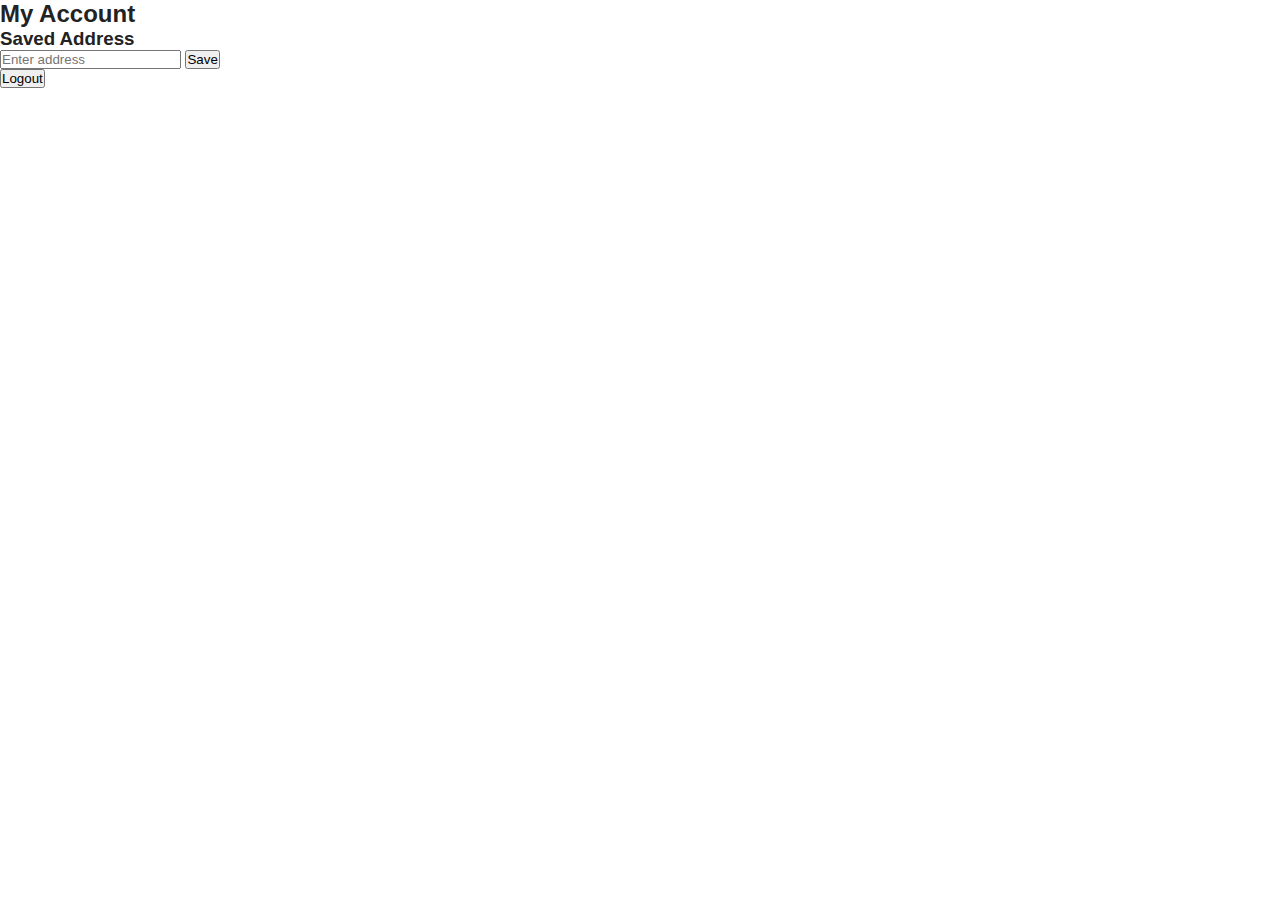
<file: account.html>
<!DOCTYPE html>
<html>
<head>
  <title>My Account</title>
  <link rel="stylesheet" href="style.css">
</head>
<body>

<h2>My Account</h2>
<p id="info"></p>

<h3>Saved Address</h3>
<input id="address" placeholder="Enter address">
<button onclick="saveAddress()">Save</button>

<ul id="addrList"></ul>

<button onclick="logout()">Logout</button>

<script src="app.js"></script>
</body>
</html>
</file>
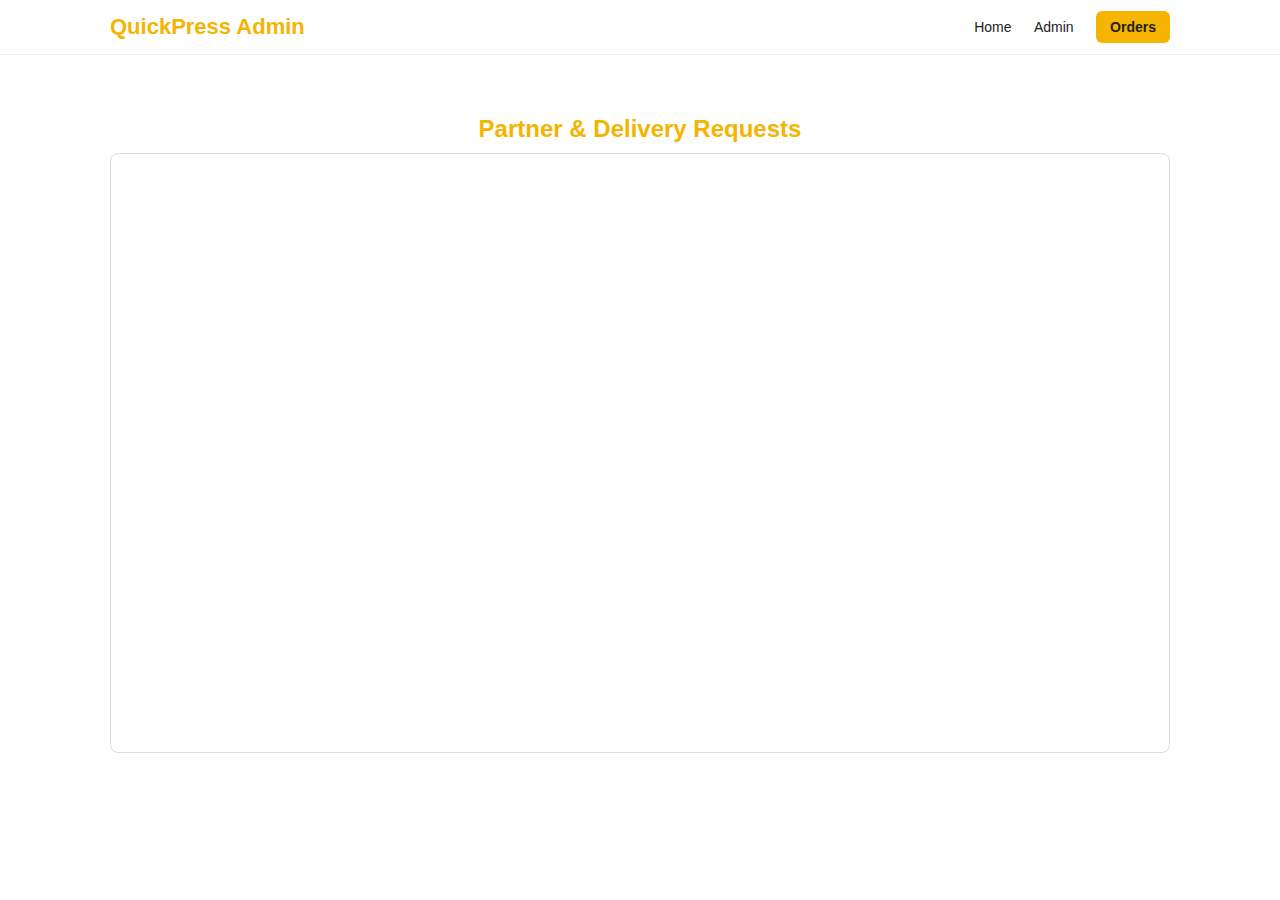
<file: admin-view.html>
<!DOCTYPE html>
<html lang="en">
<head>
  <meta charset="UTF-8">
  <title>QuickPress Admin Panel</title>
  <meta name="viewport" content="width=device-width, initial-scale=1.0">

  <!-- Main CSS -->
  <link rel="stylesheet" href="style.css">
</head>
<body>

<!-- NAVBAR -->
<nav class="navbar">
  <div class="nav-container">
    <div class="logo">QuickPress Admin</div>
    <div class="menu-toggle" onclick="toggleMenu()">☰</div>

    <div class="nav-links" id="navLinks">
      <a href="index.html">Home</a>
      <a href="admin-view.html">Admin</a>
      <a href="order.html" class="nav-btn">Orders</a>
    </div>
  </div>
</nav>

<!-- ADMIN CONTENT -->
<section class="section">
  <h2 class="section-title">Partner & Delivery Requests</h2>

  <!-- GOOGLE SHEET EMBED -->
  <iframe
    src="https://docs.google.com/spreadsheets/d/e/2PACX-1vQLFQvwa-Nra0yNSZ-0ku8NyIdvCO8ssKo7F6QyiDXmBjOgRPA9K1dyql53DRh-uv6e-Hy016WDI2h_/pubhtml?gid=0&single=true&widget=true&headers=false"
    width="100%"
    height="600"
    style="
      border:1px solid #ddd;
      border-radius:8px;
      background:#fff;
    ">
  </iframe>

</section>

<!-- NAV TOGGLE SCRIPT -->
<script>
  function toggleMenu() {
    document.getElementById("navLinks").classList.toggle("show");
  }
</script>

</body>
</html>
</file>
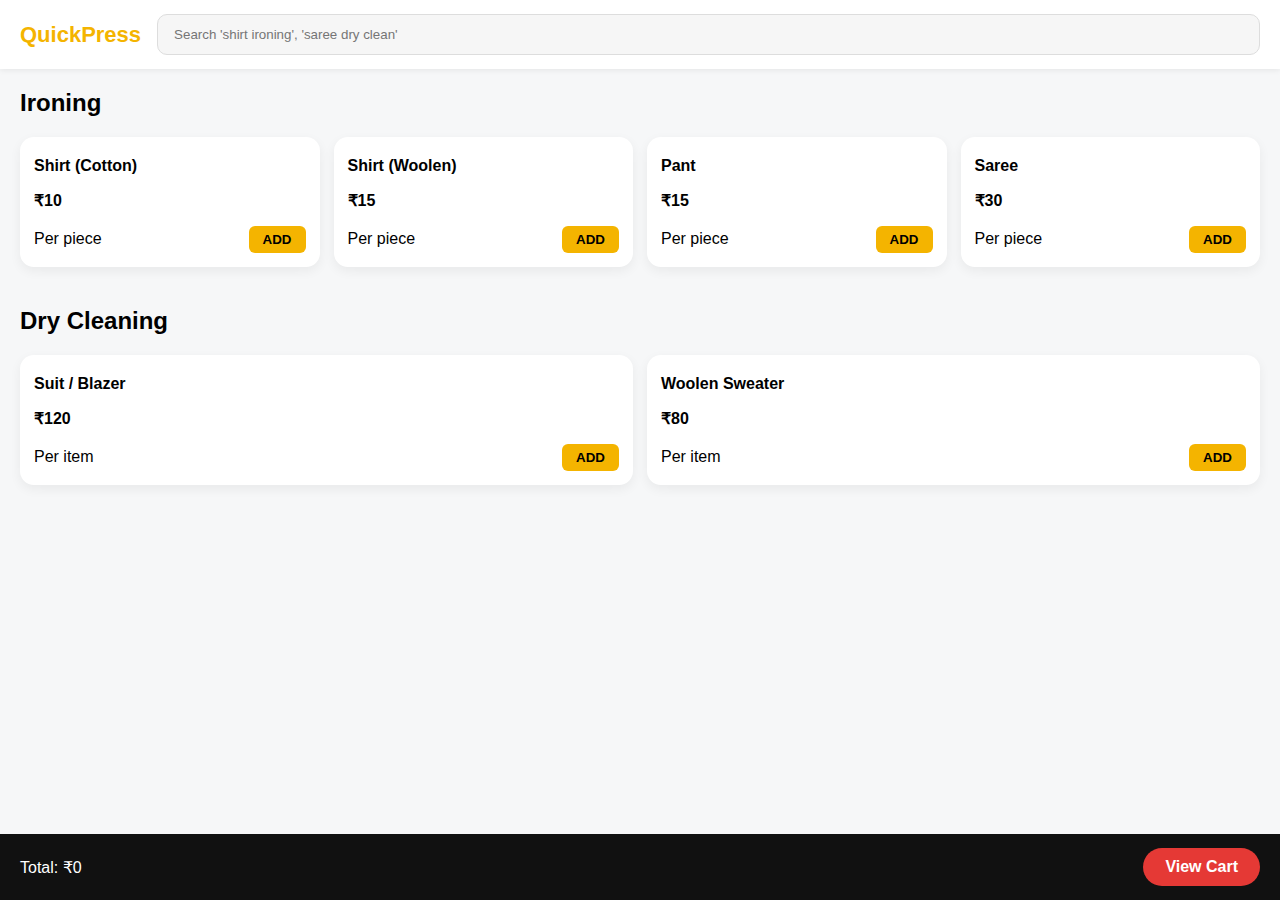
<file: checkout.html>
<!DOCTYPE html>
<html lang="en">
<head>
<meta charset="UTF-8">
<title>Checkout – QuickPress</title>
<meta name="viewport" content="width=device-width, initial-scale=1.0">

<style>
body{
  margin:0;
  font-family:Arial, sans-serif;
  background:#f6f7f8;
}
.box{
  max-width:520px;
  margin:24px auto;
  background:#fff;
  padding:22px;
  border-radius:14px;
  box-shadow:0 6px 18px rgba(0,0,0,.08);
}
h2{
  text-align:center;
  margin-top:0;
}
.summary{
  background:#fff7d6;
  padding:14px;
  border-radius:10px;
  margin-bottom:16px;
  font-weight:bold;
}
input, textarea{
  width:100%;
  padding:12px;
  margin:8px 0;
  border-radius:8px;
  border:1px solid #ccc;
  font-size:14px;
}
.btn{
  width:100%;
  padding:14px;
  margin-top:12px;
  border:none;
  border-radius:30px;
  background:#f4b400;
  font-weight:800;
  font-size:16px;
  cursor:pointer;
}
.note{
  font-size:13px;
  color:#555;
  margin-top:10px;
  text-align:center;
}
</style>
</head>

<body>

<div class="box">
  <h2>Checkout</h2>

  <!-- ORDER SUMMARY -->
  <div class="summary">
    Total Amount: ₹<span id="total">0</span>
  </div>

  <!-- CUSTOMER DETAILS -->
  <input id="name" type="text" placeholder="Full Name">
  <input id="mobile" type="tel" placeholder="Mobile Number">
  <textarea id="address" rows="3" placeholder="Full Delivery Address"></textarea>

  <p style="margin:8px 0;">
    📍 <a href="https://maps.google.com" target="_blank">
    Choose location on Google Maps</a>
  </p>

  <p><b>Payment Method:</b> Cash on Delivery</p>

  <button class="btn" onclick="placeOrder()">Place Order</button>

  <div class="note">
    By placing order you agree to QuickPress terms
  </div>
</div>

<script>
const SCRIPT_URL =
"https://script.google.com/macros/s/AKfycbzRKy_rqBNYB37IPVTXVhjEVquUFVU6yTIU3WtCbGkd7Zwr1Pe1AsHy4ylp36uElw6X0w/exec";

const cart = JSON.parse(localStorage.getItem("cart"));

if(!cart || cart.total <= 0){
  alert("Cart is empty. Please add items first.");
  window.location.href="services.html";
}

document.getElementById("total").innerText = cart.total;

function placeOrder(){
  const name = document.getElementById("name").value.trim();
  const mobile = document.getElementById("mobile").value.trim();
  const address = document.getElementById("address").value.trim();

  if(!name || !mobile || !address){
    alert("Please fill all details");
    return;
  }

  fetch(SCRIPT_URL,{
    method:"POST",
    body:JSON.stringify({
      name:name,
      mobile:mobile,
      address:address,
      total: cart.total,
      payment:"COD"
    })
  })
  .then(res=>res.json())
  .then(data=>{
    alert("✅ Order placed!\nOrder ID: "+data.orderId);
    localStorage.removeItem("cart");
    window.location.href="index.html";
  })
  .catch(()=>{
    alert("❌ Order failed");
  });
}
</script>

</body>
</html>
</file>
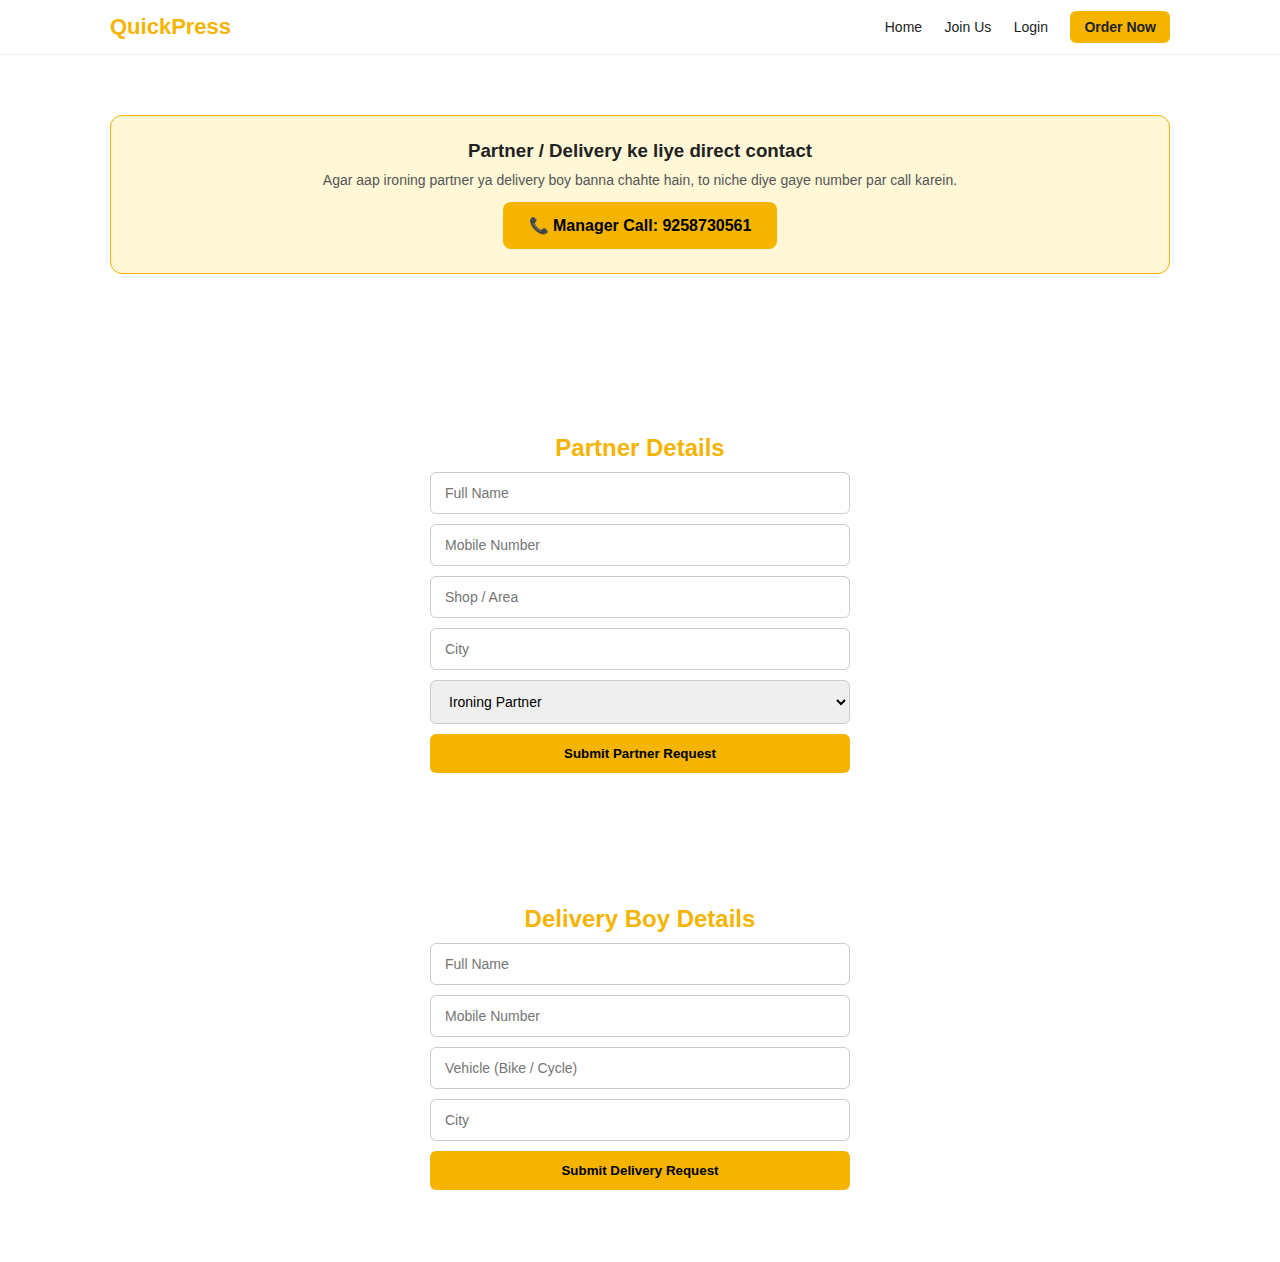
<file: join.html>
<!DOCTYPE html>
<html lang="en">
<head>
  <meta charset="UTF-8">
  <title>Join QuickPress</title>
  <meta name="viewport" content="width=device-width, initial-scale=1.0">

  <!-- CSS -->
  <link rel="stylesheet" href="style.css">
</head>
<body>

<!-- NAVBAR -->
<nav class="navbar">
  <div class="nav-container">
    <div class="logo">QuickPress</div>
    <div class="menu-toggle" onclick="toggleMenu()">☰</div>

    <div class="nav-links" id="navLinks">
      <a href="index.html">Home</a>
      <a href="join.html">Join Us</a>
      <a href="login.html">Login</a>
      <a href="order.html" class="nav-btn">Order Now</a>
    </div>
  </div>
</nav>

<!-- CONTACT MANAGER -->
<section class="section">
  <div style="
    background:#fff7d6;
    border:1px solid #f4b400;
    padding:24px;
    border-radius:12px;
    text-align:center;
    margin-bottom:40px;
  ">
    <h3 style="margin-bottom:10px;">Partner / Delivery ke liye direct contact</h3>

    <p style="margin-bottom:14px;font-size:14px;color:#555;">
      Agar aap ironing partner ya delivery boy banna chahte hain,
      to niche diye gaye number par call karein.
    </p>

    <a href="tel:9258730561"
       style="
         display:inline-block;
         background:#f4b400;
         color:#000;
         padding:14px 26px;
         border-radius:8px;
         font-weight:bold;
         text-decoration:none;
       ">
       📞 Manager Call: 9258730561
    </a>
  </div>
</section>

<!-- PARTNER FORM -->
<section class="section">
  <h2 class="section-title">Partner Details</h2>

  <input id="p_name" type="text" placeholder="Full Name">
  <input id="p_mobile" type="tel" placeholder="Mobile Number">
  <input id="p_area" type="text" placeholder="Shop / Area">
  <input id="p_city" type="text" placeholder="City">

  <select id="p_type">
    <option value="Ironing">Ironing Partner</option>
    <option value="Laundry + Ironing">Laundry + Ironing</option>
  </select>

  <button onclick="submitPartner()" class="nav-btn" style="margin-top:10px;">
    Submit Partner Request
  </button>
</section>

<!-- DELIVERY FORM -->
<section class="section">
  <h2 class="section-title">Delivery Boy Details</h2>

  <input id="d_name" type="text" placeholder="Full Name">
  <input id="d_mobile" type="tel" placeholder="Mobile Number">
  <input id="d_vehicle" type="text" placeholder="Vehicle (Bike / Cycle)">
  <input id="d_city" type="text" placeholder="City">

  <button onclick="submitDelivery()" class="nav-btn" style="margin-top:10px;">
    Submit Delivery Request
  </button>
</section>

<!-- SCRIPT -->
<script>
  // 🔗 Google Apps Script URL (yahi rehne do)
  const SCRIPT_URL =
    "https://script.google.com/macros/s/AKfycbz74V4xaVKG8LTcnTOqVjyMpBihMqFKLRDQZ7tU9L1gkMQlbSRe-fJdUt_2N8duSt2f/exec";

  function submitPartner() {
    const name = p_name.value.trim();
    const mobile = p_mobile.value.trim();
    const area = p_area.value.trim();
    const city = p_city.value.trim();
    const type = p_type.value;

    if (!name || !mobile || !area || !city) {
      alert("Please fill all partner details");
      return;
    }

    fetch(SCRIPT_URL, {
      method: "POST",
      body: JSON.stringify({
        type: "partner",
        name,
        mobile,
        area,
        city,
        partnerType: type
      })
    }).then(() => {
      alert("Partner request submitted successfully");
      p_name.value = "";
      p_mobile.value = "";
      p_area.value = "";
      p_city.value = "";
    });
  }

  function submitDelivery() {
    const name = d_name.value.trim();
    const mobile = d_mobile.value.trim();
    const vehicle = d_vehicle.value.trim();
    const city = d_city.value.trim();

    if (!name || !mobile || !vehicle || !city) {
      alert("Please fill all delivery details");
      return;
    }

    fetch(SCRIPT_URL, {
      method: "POST",
      body: JSON.stringify({
        type: "delivery",
        name,
        mobile,
        vehicle,
        city
      })
    }).then(() => {
      alert("Delivery request submitted successfully");
      d_name.value = "";
      d_mobile.value = "";
      d_vehicle.value = "";
      d_city.value = "";
    });
  }

  function toggleMenu() {
    document.getElementById("navLinks").classList.toggle("show");
  }
</script>

</body>
</html>
</file>
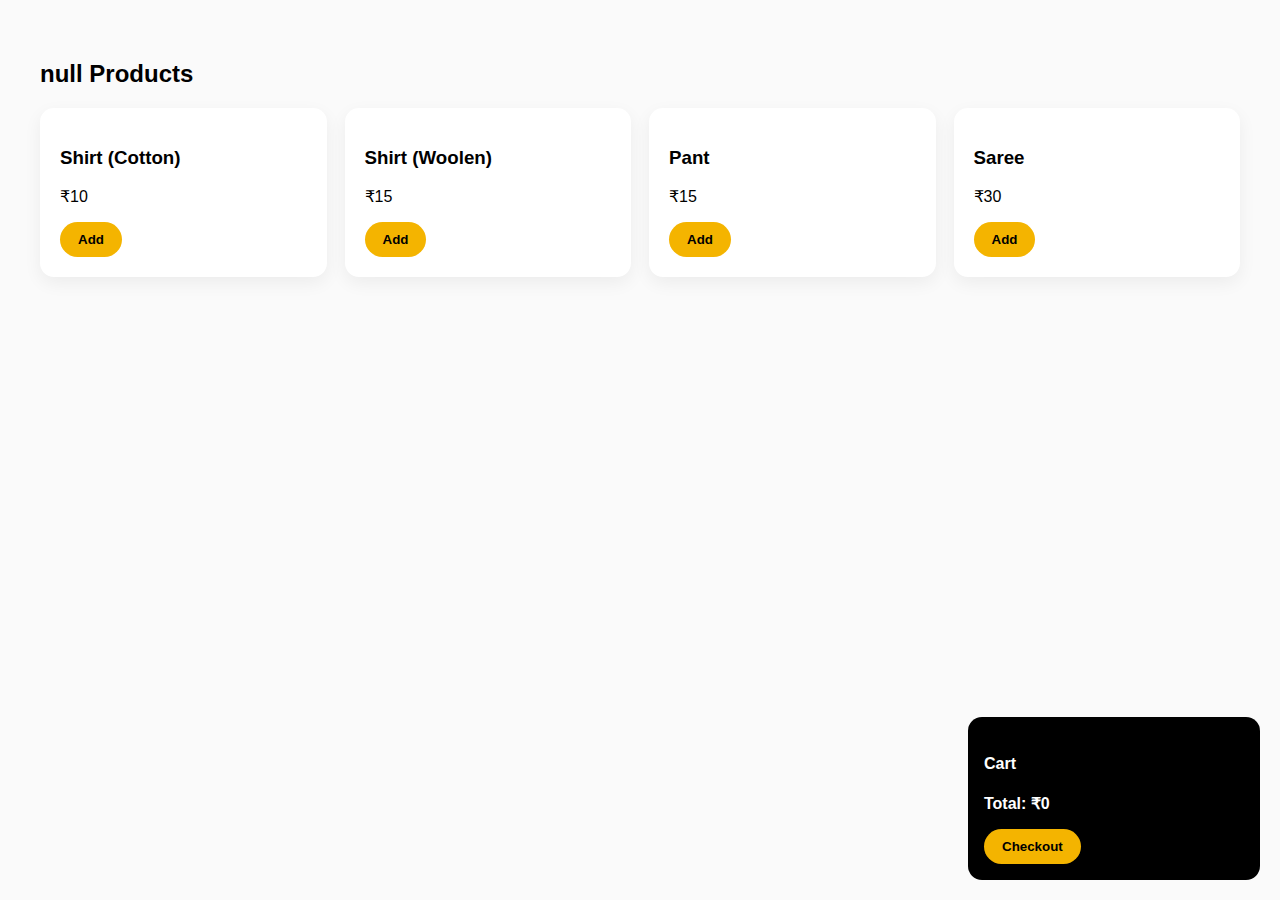
<file: service-detail.html>
<!DOCTYPE html>
<html lang="en">
<head>
<meta charset="UTF-8">
<title>QuickPress Products</title>
<meta name="viewport" content="width=device-width, initial-scale=1.0">

<style>
body{margin:0;font-family:Arial;background:#fafafa}
.section{max-width:1200px;margin:auto;padding:40px 16px}
.grid{display:grid;grid-template-columns:repeat(auto-fit,minmax(220px,1fr));gap:18px}
.card{background:#fff;padding:20px;border-radius:14px;box-shadow:0 6px 18px rgba(0,0,0,.06)}
.btn{background:#f4b400;border:none;padding:10px 18px;border-radius:20px;font-weight:bold;cursor:pointer}
.cart{position:fixed;bottom:20px;right:20px;background:#000;color:#fff;padding:16px;border-radius:14px;width:260px}
</style>
</head>

<body>

<section class="section">
<h2 id="title">Service</h2>

<div class="grid">

  <div class="card">
    <h3>Shirt (Cotton)</h3>
    <p>₹10</p>
    <button class="btn" onclick="add('Shirt Cotton',10)">Add</button>
  </div>

  <div class="card">
    <h3>Shirt (Woolen)</h3>
    <p>₹15</p>
    <button class="btn" onclick="add('Shirt Woolen',15)">Add</button>
  </div>

  <div class="card">
    <h3>Pant</h3>
    <p>₹15</p>
    <button class="btn" onclick="add('Pant',15)">Add</button>
  </div>

  <div class="card">
    <h3>Saree</h3>
    <p>₹30</p>
    <button class="btn" onclick="add('Saree',30)">Add</button>
  </div>

</div>
</section>

<!-- CART -->
<div class="cart">
  <h4>Cart</h4>
  <ul id="items"></ul>
  <p><b>Total: ₹<span id="total">0</span></b></p>
  <button class="btn" onclick="checkout()">Checkout</button>
</div>

<script>
let total=0;

const params=new URLSearchParams(window.location.search);
document.getElementById("title").innerText=params.get("service")+" Products";

function add(name,price){
  total+=price;
  document.getElementById("total").innerText=total;
  const li=document.createElement("li");
  li.innerText=name+" - ₹"+price;
  document.getElementById("items").appendChild(li);
}

function checkout(){
  alert("Proceed to checkout\nTotal ₹"+total);
}
</script>

</body>
</html>
</file>
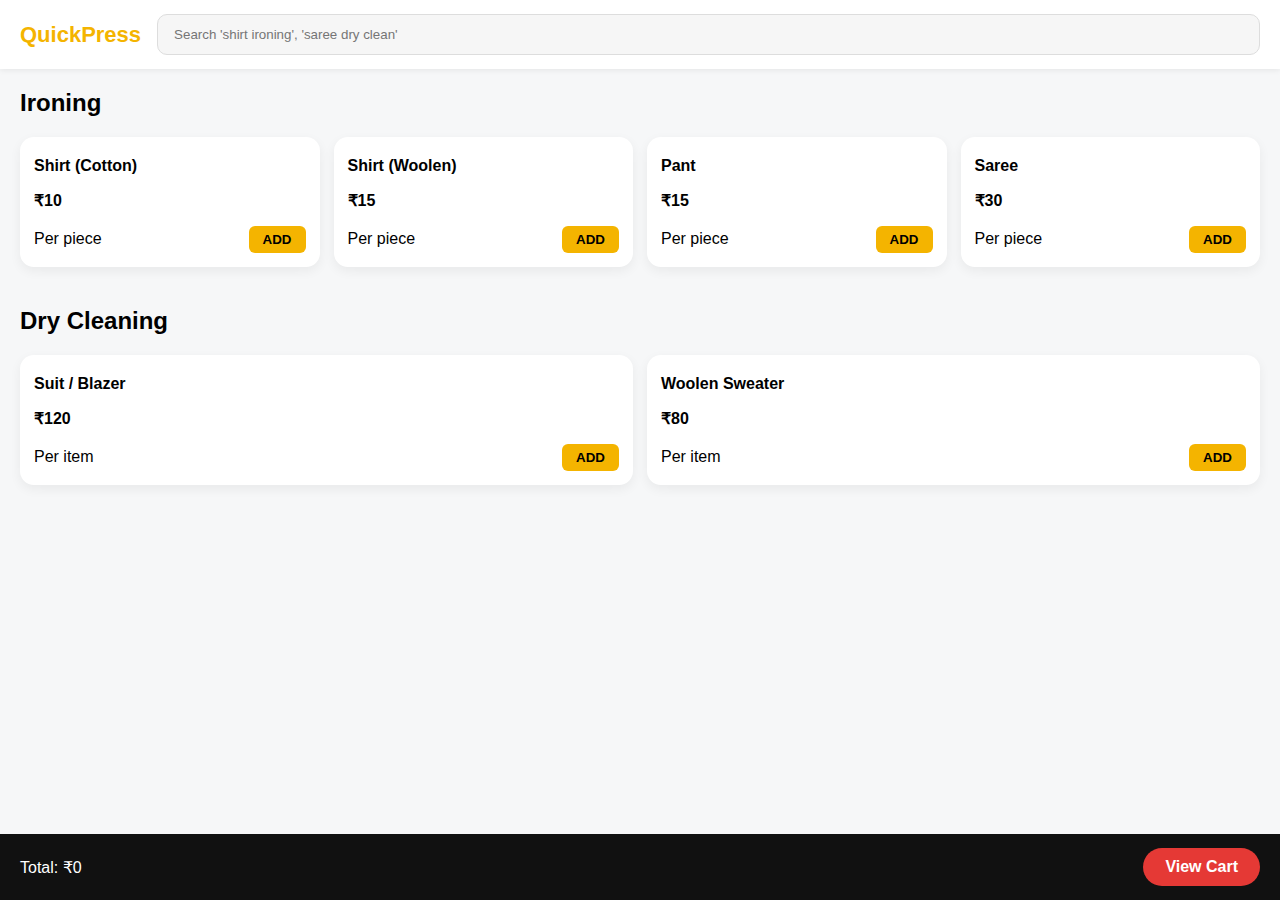
<file: services.html>
<!DOCTYPE html>
<html lang="en">
<head>
<meta charset="UTF-8">
<title>QuickPress – Services</title>
<meta name="viewport" content="width=device-width, initial-scale=1.0">

<style>
*{box-sizing:border-box}
body{
  margin:0;
  font-family:-apple-system,BlinkMacSystemFont,"Segoe UI",Roboto,Arial;
  background:#f6f7f8;
}

/* HEADER */
.header{
  background:#fff;
  padding:14px 20px;
  display:flex;
  align-items:center;
  gap:16px;
  box-shadow:0 1px 6px rgba(0,0,0,.08);
  position:sticky;
  top:0;
}
.logo{font-size:22px;font-weight:800;color:#f4b400}
.search{flex:1}
.search input{
  width:100%;
  padding:12px 16px;
  border-radius:10px;
  border:1px solid #ddd;
  background:#f6f6f6;
}

/* SECTION */
.section{padding:20px}
h2{margin-top:0}

/* GRID */
.grid{
  display:grid;
  grid-template-columns:repeat(auto-fit,minmax(160px,1fr));
  gap:14px;
}
.card{
  background:#fff;
  border-radius:14px;
  padding:14px;
  box-shadow:0 4px 12px rgba(0,0,0,.06);
}
.card h4{margin:6px 0}
.price{font-weight:700}

/* ADD */
.add{
  display:flex;
  justify-content:space-between;
  align-items:center;
  margin-top:10px;
}
.add button{
  border:none;
  background:#f4b400;
  padding:6px 14px;
  border-radius:6px;
  font-weight:800;
  cursor:pointer;
}

/* CART BAR */
.cart-bar{
  position:fixed;
  bottom:0;
  left:0;
  right:0;
  background:#111;
  color:#fff;
  padding:14px 20px;
  display:flex;
  justify-content:space-between;
  align-items:center;
}
.cart-bar a{
  color:#fff;
  text-decoration:none;
  font-weight:800;
  background:#e53935;
  padding:10px 22px;
  border-radius:20px;
}
</style>
</head>

<body>

<!-- HEADER -->
<div class="header">
  <div class="logo">QuickPress</div>
  <div class="search">
    <input placeholder="Search 'shirt ironing', 'saree dry clean'">
  </div>
</div>

<!-- IRONING -->
<div class="section">
<h2>Ironing</h2>
<div class="grid">

  <div class="card">
    <h4>Shirt (Cotton)</h4>
    <p class="price">₹10</p>
    <div class="add">
      <span>Per piece</span>
      <button onclick="add(10)">ADD</button>
    </div>
  </div>

  <div class="card">
    <h4>Shirt (Woolen)</h4>
    <p class="price">₹15</p>
    <div class="add">
      <span>Per piece</span>
      <button onclick="add(15)">ADD</button>
    </div>
  </div>

  <div class="card">
    <h4>Pant</h4>
    <p class="price">₹15</p>
    <div class="add">
      <span>Per piece</span>
      <button onclick="add(15)">ADD</button>
    </div>
  </div>

  <div class="card">
    <h4>Saree</h4>
    <p class="price">₹30</p>
    <div class="add">
      <span>Per piece</span>
      <button onclick="add(30)">ADD</button>
    </div>
  </div>

</div>
</div>

<!-- DRY CLEAN -->
<div class="section">
<h2>Dry Cleaning</h2>
<div class="grid">

  <div class="card">
    <h4>Suit / Blazer</h4>
    <p class="price">₹120</p>
    <div class="add">
      <span>Per item</span>
      <button onclick="add(120)">ADD</button>
    </div>
  </div>

  <div class="card">
    <h4>Woolen Sweater</h4>
    <p class="price">₹80</p>
    <div class="add">
      <span>Per item</span>
      <button onclick="add(80)">ADD</button>
    </div>
  </div>

</div>
</div>

<!-- CART BAR -->
<div class="cart-bar">
  <div>Total: ₹<span id="total">0</span></div>
  <a href="cart.html">View Cart</a>
</div>

<script>
let total = Number(localStorage.getItem("total")) || 0;
document.getElementById("total").innerText = total;

function add(price){
  total += price;
  document.getElementById("total").innerText = total;
  localStorage.setItem("total", total);
}
</script>

</body>
</html>
</file>
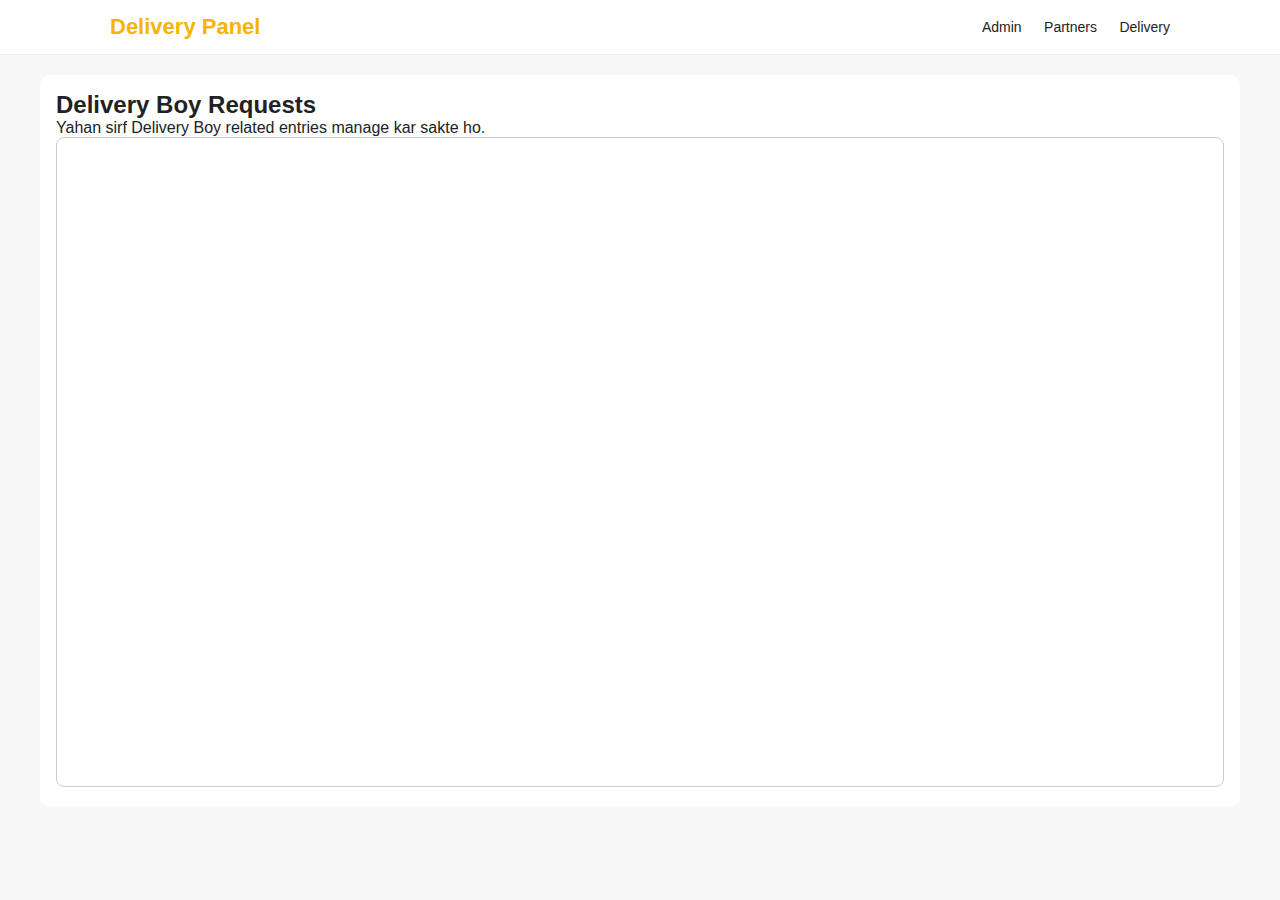
<file: admin/delivery.html>
<!DOCTYPE html>
<html lang="en">
<head>
  <meta charset="UTF-8">
  <title>QuickPress – Delivery Panel</title>
  <meta name="viewport" content="width=device-width, initial-scale=1.0">
  <link rel="stylesheet" href="../style.css">

  <style>
    body{margin:0;font-family:Arial;background:#f7f7f7}
    .wrap{max-width:1200px;margin:20px auto;padding:16px;background:#fff;border-radius:10px}
    iframe{width:100%;height:650px;border:1px solid #ccc;border-radius:8px}
  </style>
</head>
<body>

<nav class="navbar">
  <div class="nav-container">
    <div class="logo">Delivery Panel</div>
    <div class="nav-links">
      <a href="admin.html">Admin</a>
      <a href="partner.html">Partners</a>
      <a href="delivery.html">Delivery</a>
    </div>
  </div>
</nav>

<div class="wrap">
  <h2>Delivery Boy Requests</h2>
  <p>Yahan sirf Delivery Boy related entries manage kar sakte ho.</p>

  <!-- SAME SHEET (Delivery rows) -->
  <iframe
    src="https://docs.google.com/spreadsheets/d/e/2PACX-1vRXP8ak4GPy1y2a1oCMt-j_9XMvI9FP-Sehzr2N5gKL5WPGA-kb6Ygzox3K7vVTsFHXQmbswr-x6kLz/pubhtml?gid=0&single=true&widget=true&headers=false">
  </iframe>
</div>

</body>
</html>
</file>
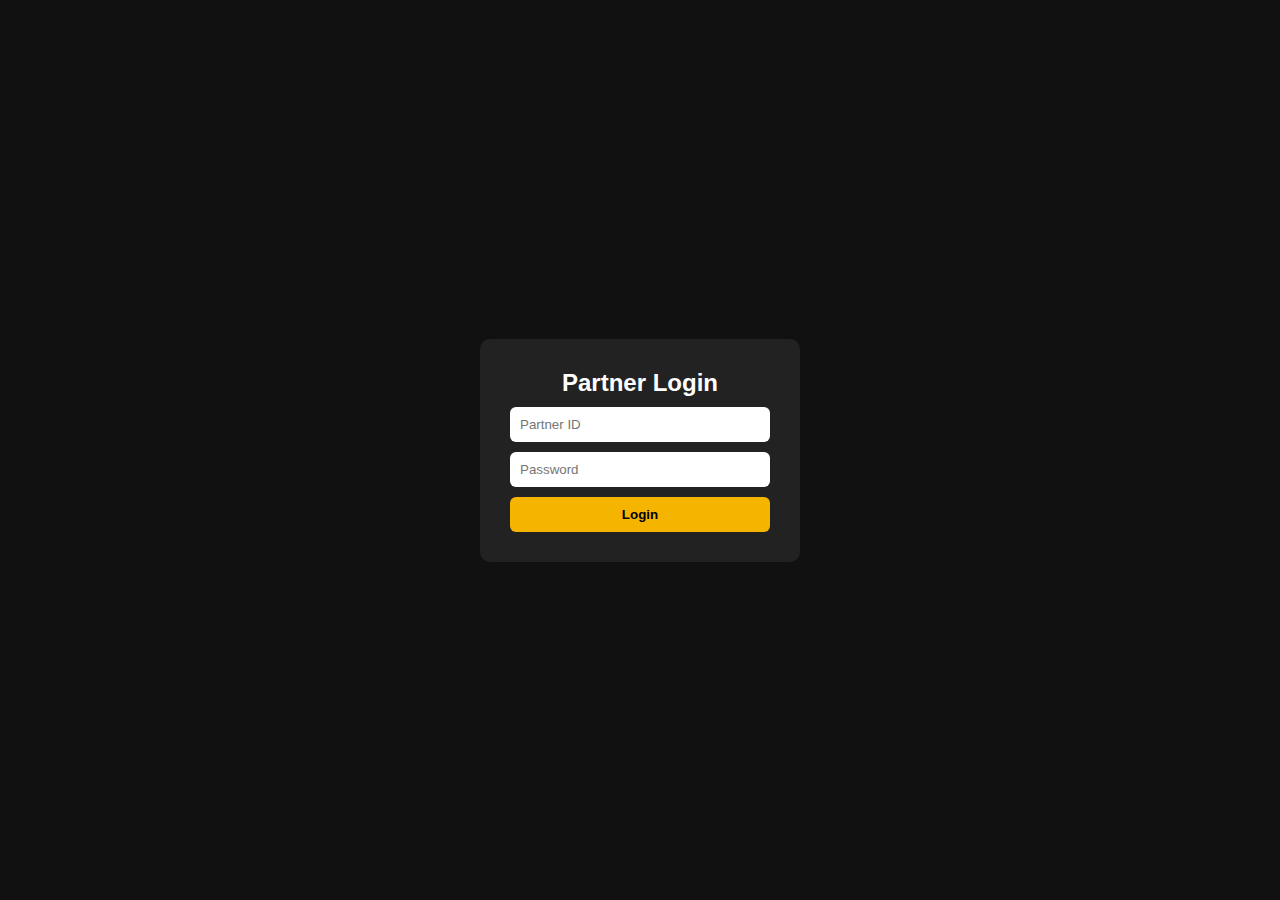
<file: admin/partner.html>
<!DOCTYPE html>
<html lang="en">
<head>
  <meta charset="UTF-8">
  <title>QuickPress Partner Panel</title>
  <meta name="viewport" content="width=device-width, initial-scale=1.0">
  <link rel="stylesheet" href="../style.css">

  <style>
    body{margin:0;font-family:Arial;background:#f7f7f7}
    .wrap{max-width:1200px;margin:20px auto;padding:16px;background:#fff;border-radius:10px}
    iframe{width:100%;height:650px;border:1px solid #ccc;border-radius:8px}
  </style>
</head>
<body>

<!-- 🔐 LOGIN SCREEN -->
<div id="loginBox" style="
  position:fixed;top:0;left:0;width:100%;height:100%;
  background:#111;display:flex;align-items:center;justify-content:center;z-index:9999;">
  <div style="background:#222;padding:30px;border-radius:10px;width:320px;text-align:center;color:#fff;">
    <h2>Partner Login</h2>

    <input id="pid" placeholder="Partner ID"
      style="width:100%;padding:10px;margin:10px 0;border-radius:6px;border:none">

    <input id="ppass" type="password" placeholder="Password"
      style="width:100%;padding:10px;margin-bottom:10px;border-radius:6px;border:none">

    <button onclick="partnerLogin()"
      style="width:100%;padding:10px;background:#f4b400;border:none;border-radius:6px;font-weight:bold;">
      Login
    </button>

    <p id="perr" style="color:#ff6b6b;display:none;margin-top:10px;">Wrong ID or Password</p>
  </div>
</div>

<!-- PANEL -->
<nav class="navbar">
  <div class="nav-container">
    <div class="logo">Partner Panel</div>
    <div class="nav-links">
      <a href="admin.html">Admin</a>
      <a href="delivery.html">Delivery</a>
    </div>
  </div>
</nav>

<div class="wrap">
  <h2>Partner Requests</h2>

  <iframe
    src="https://docs.google.com/spreadsheets/d/e/2PACX-1vRXP8ak4GPy1y2a1oCMt-j_9XMvI9FP-Sehzr2N5gKL5WPGA-kb6Ygzox3K7vVTsFHXQmbswr-x6kLz/pubhtml?gid=0&single=true&widget=true&headers=false">
  </iframe>
</div>

<script>
  const PARTNER_ID = "partner";
  const PARTNER_PASS = "partner123";

  function partnerLogin(){
    if(pid.value===PARTNER_ID && ppass.value===PARTNER_PASS){
      document.getElementById("loginBox").style.display="none";
    }else{
      document.getElementById("perr").style.display="block";
    }
  }
</script>

</body>
</html>
</file>
<file: style.css>
* {
  margin: 0;
  padding: 0;
  box-sizing: border-box;
  font-family: Arial, sans-serif;
}

body {
  background: #fff;
  color: #222;
}

/* NAVBAR */
.navbar {
  background: #fff;
  border-bottom: 1px solid #eee;
  position: sticky;
  top: 0;
  z-index: 1000;
}

.nav-container {
  max-width: 1100px;
  margin: auto;
  padding: 14px 20px;
  display: flex;
  justify-content: space-between;
  align-items: center;
}

.logo {
  font-size: 22px;
  font-weight: bold;
  color: #f4b400;
}

.nav-links a {
  margin-left: 18px;
  text-decoration: none;
  color: #222;
  font-size: 14px;
}

.nav-btn {
  background: #f4b400;
  padding: 8px 14px;
  border-radius: 6px;
  color: #000;
  font-weight: bold;
}

/* HERO */
.hero {
  background: #f4b400;
  text-align: center;
  padding: 90px 20px;
}

.hero h1 {
  font-size: 42px;
  margin-bottom: 10px;
}

.hero h2 {
  font-size: 22px;
  margin-bottom: 12px;
}

.hero p {
  margin-bottom: 20px;
}

.hero-btn {
  background: #000;
  color: #fff;
  padding: 12px 24px;
  text-decoration: none;
  border-radius: 6px;
}

/* SECTIONS */
.section {
  max-width: 1100px;
  margin: auto;
  padding: 60px 20px;
}

.section-title {
  text-align: center;
  color: #f4b400;
  margin-bottom: 40px;
}

/* CARDS */
.cards {
  display: grid;
  grid-template-columns: repeat(auto-fit, minmax(220px, 1fr));
  gap: 20px;
}

.card {
  border: 1px solid #eee;
  padding: 22px;
  border-radius: 10px;
  text-align: center;
  display: flex;
  flex-direction: column;
  justify-content: space-between;
}

.card h3 {
  color: #f4b400;
  margin-bottom: 10px;
}

/* STATS */
.light {
  background: #fafafa;
}

.stats {
  display: grid;
  grid-template-columns: repeat(auto-fit, minmax(180px, 1fr));
  gap: 20px;
  text-align: center;
}

.stat h3 {
  color: #f4b400;
  font-size: 28px;
}

/* FOOTER */
.footer {
  background: #000;
  color: #fff;
  padding: 40px 20px;
}

.footer-grid {
  max-width: 1100px;
  margin: auto;
  display: grid;
  grid-template-columns: repeat(auto-fit, minmax(200px, 1fr));
  gap: 20px;
}

.footer h4 {
  color: #f4b400;
  margin-bottom: 10px;
}

.footer-bottom {
  text-align: center;
  margin-top: 30px;
  font-size: 13px;
  color: #aaa;
}

/* MOBILE */
.menu-toggle {
  display: none;
  font-size: 22px;
  cursor: pointer;
}

@media (max-width: 768px) {
  .nav-links {
    display: none;
    flex-direction: column;
    background: #fff;
    position: absolute;
    top: 60px;
    right: 20px;
    border: 1px solid #eee;
    padding: 10px;
  }

  .nav-links.show {
    display: flex;
  }

  .menu-toggle {
    display: block;
  }

  .hero h1 { font-size: 32px; }
  .hero h2 { font-size: 18px; }
  .hero p  { font-size: 15px; }
}
/* ===== JOIN PAGE FORMS ===== */

.section input,
.section select {
  width: 100%;
  max-width: 420px;
  padding: 12px 14px;
  margin: 10px auto;
  display: block;
  border: 1px solid #ccc;
  border-radius: 6px;
  font-size: 14px;
}

.section button {
  width: 100%;
  max-width: 420px;
  padding: 12px;
  margin: 12px auto;
  display: block;
  background: #f4b400;
  color: #000;
  border: none;
  border-radius: 6px;
  font-weight: bold;
  cursor: pointer;
}

.section button:hover {
  background: #e6a700;
}

.section h2 {
  text-align: center;
  margin-bottom: 10px;
}

/* Desktop spacing */
@media (min-width: 769px) {
  .section {
    text-align: center;
  }
}
</file>
